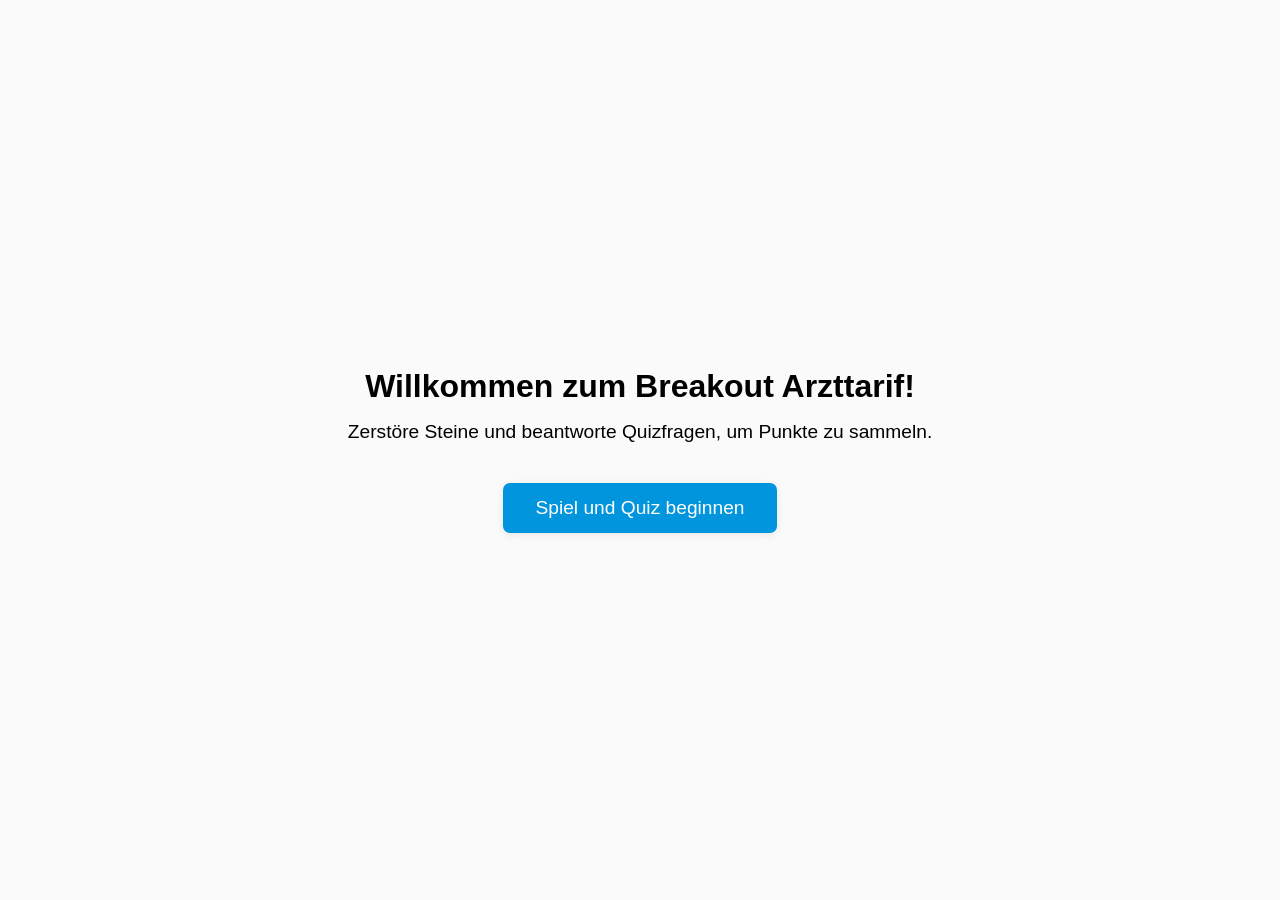
<file: index.html>
<!DOCTYPE html>
<html lang="en">
<head>
    <meta charset="UTF-8">
    <meta name="viewport" content="width=device-width, initial-scale=1.0">
    <title>Breakout Arzttarif</title>
    <link rel="stylesheet" href="style.css">
</head>
<body>
        <div id="startScreen" style="display: flex;">
                <div id="startScreenContent">
                        <div id="startScreenTextLine1" data-i18n="startTitle"></div>
                        <div id="startScreenTextLine2" data-i18n="startSubtitle"></div>
                        <button id="startButton" disabled data-i18n="startButton"></button>
                </div>
        </div>
    <div id="loadingScreen" style="position: fixed; top: 0; left: 0; width: 100%; height: 100%; background-color: rgba(200, 200, 200, 0.8); display: flex; justify-content: center; align-items: center; font-size: 24px; z-index: 1000;" data-i18n="loading"></div>
    <div id="gameContainer">
        <canvas id="gameCanvas" width="800" height="600"></canvas>
        <div id="scoreDisplay"></div>
    </div>

    <div id="quizPopup" style="display: none;">
        <div id="quizTitle"></div>
        <div id="quizQuestion"></div>
        <div id="quizAnswers">
            <!-- Answer buttons will be populated by JavaScript -->
        </div>
        <div id="quizFeedback"></div>
    </div>

    <div id="gameEndPopup" style="display: none;">
        <h2 id="gameEndTitle" data-i18n="gameEndTitle"></h2>
        <p id="gameEndScore" data-i18n="gameEndScore"></p>
        <p id="gameEndCorrect" data-i18n="gameEndCorrect"></p>
        <p id="gameEndIncorrect" data-i18n="gameEndIncorrect"></p>
        <button id="gameEndPlayAgainButton" data-i18n="gameEndReplay"></button>
    </div>

    <script src="questions.js"></script>
    <script src="game.js"></script>
    <!-- <script src="quiz.js" defer></script> -->
</body>
</html>
</file>
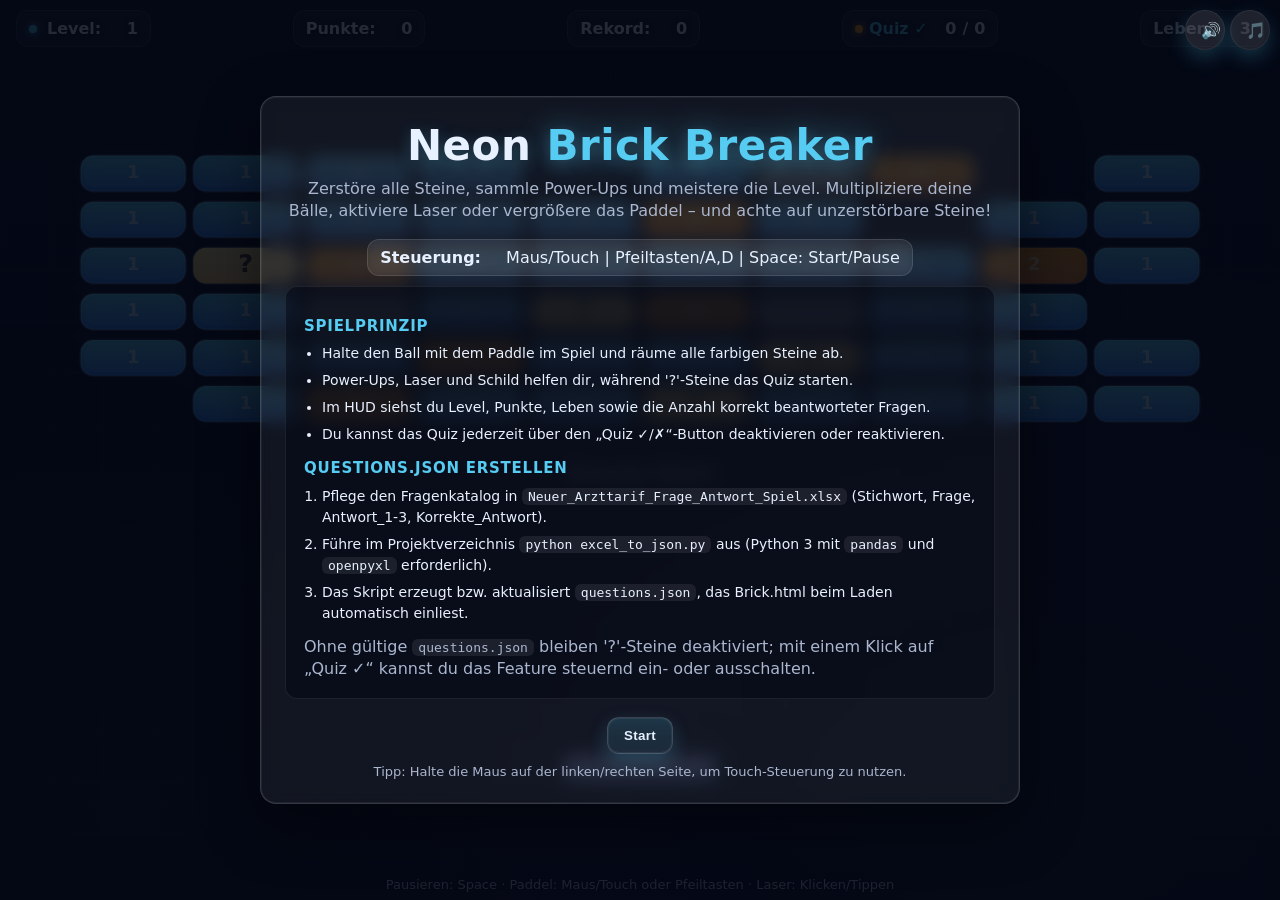
<file: Brick.html>
<!doctype html>
<html lang="de">
<head>
<meta charset="utf-8">
<title>Neon Brick Breaker – mit Sound</title>
<meta name="viewport" content="width=device-width,initial-scale=1,maximum-scale=1,user-scalable=no">
<style>
:root {
  --bg: #0b0f1a;
  --bg2: #0e1424;
  --fg: #e8f1ff;
  --muted: #aab7cf;
  --accent: #56ccf2;
  --accent2: #a66bff;
  --good: #2ecc71;
  --warn: #f39c12;
  --bad: #e74c3c;
}
* { box-sizing: border-box; }
html, body {
  height: 100%;
  margin: 0;
  background: radial-gradient(1200px 800px at 15% 10%, #0f1730, var(--bg));
  color: var(--fg);
  font-family: system-ui, -apple-system, "Segoe UI", Roboto, Ubuntu, Cantarell, "Noto Sans", Arial, "Apple Color Emoji", "Segoe UI Emoji";
  overflow: hidden;
}
#wrap {
  position: fixed;
  inset: 0;
  display: grid;
  place-items: center;
}
canvas {
  width: 100vw;
  height: 100vh;
  display: block;
  touch-action: none;
  background:
    radial-gradient(1200px 800px at 80% 90%, rgba(86,204,242,0.08), rgba(166,107,255,0.06) 40%, transparent 70%),
    radial-gradient(800px 600px at 10% 90%, rgba(86,204,242,0.06), transparent 60%),
    linear-gradient(180deg, var(--bg2), var(--bg));
  filter: drop-shadow(0 0 24px rgba(86,204,242,0.08));
}

/* ---------- UI (HUD) ---------- */
#ui {
  position: fixed;
  left: 0; right: 0; top: 0;
  display: flex;
  align-items: center;
  justify-content: space-between;
  gap: 12px;
  padding: 10px 16px;
  pointer-events: none;
  font-weight: 700;
  text-shadow: 0 2px 6px rgba(0,0,0,0.6);
  user-select: none;
}
.pill {
  pointer-events: auto;
  background: rgba(255,255,255,0.06);
  border: 1px solid rgba(255,255,255,0.12);
  padding: 8px 12px;
  border-radius: 12px;
  display: inline-flex;
  align-items: center;
  gap: 10px;
  backdrop-filter: blur(6px);
}
.pill .dot {
  width: 8px; height: 8px; border-radius: 50%;
  background: var(--accent);
  box-shadow: 0 0 8px var(--accent);
}
.pill-quiz {
  gap: 6px;
}
.pill-quiz strong {
  color: var(--accent);
}
.pill-quiz span {
  font-variant-numeric: tabular-nums;
}
.pill-quiz .dot {
  background: var(--warn);
  box-shadow: 0 0 8px var(--warn);
}
#quizStats {
  cursor: pointer;
  user-select: none;
  transition: border-color 0.15s ease, background 0.15s ease, color 0.15s ease;
}
#quizStats.disabled {
  opacity: 0.72;
  filter: grayscale(0.2);
}

/* ---------- Overlay / Menü ---------- */
#overlay {
  position: fixed; inset: 0;
  display: none;               /* wird per JS gezeigt/verborgen */
  place-items: center;
  background: linear-gradient(180deg, rgba(2,6,18,0.85), rgba(2,6,18,0.85));
  color: var(--fg);
  z-index: 5;
  padding: 24px;
}
#panel {
  width: min(760px, 92vw);
  border-radius: 16px;
  padding: 24px;
  background: rgba(255,255,255,0.06);
  border: 1px solid rgba(255,255,255,0.15);
  box-shadow: 0 20px 60px rgba(0,0,0,0.45), inset 0 0 0 1px rgba(255,255,255,0.06);
  backdrop-filter: blur(8px);
  text-align: center;
}
h1 {
  margin: 0 0 8px 0;
  font-size: clamp(24px, 4vw, 42px);
  letter-spacing: 0.5px;
  text-shadow: 0 4px 16px rgba(86,204,242,0.25);
}
h1 span {
  color: var(--accent);
  filter: drop-shadow(0 0 16px rgba(86,204,242,0.35));
}
p { color: var(--muted); margin: 4px 0 16px; line-height: 1.4; font-size: clamp(14px, 2.2vw, 16px); }
.row { display: flex; flex-wrap: wrap; justify-content: center; gap: 12px; }
button {
  pointer-events: auto;
  appearance: none;
  border: 1px solid rgba(255,255,255,0.15);
  color: var(--fg);
  background: linear-gradient(180deg, rgba(86,204,242,0.18), rgba(86,204,242,0.08));
  padding: 10px 16px;
  border-radius: 12px;
  font-weight: 700;
  letter-spacing: 0.3px;
  cursor: pointer;
  transition: transform 0.06s ease, filter 0.15s ease, background 0.2s ease;
  box-shadow: 0 8px 20px rgba(86,204,242,0.22), inset 0 0 0 1px rgba(255,255,255,0.06);
}
button:hover { transform: translateY(-1px); filter: brightness(1.05); }
button.secondary {
  background: linear-gradient(180deg, rgba(166,107,255,0.16), rgba(166,107,255,0.08));
  box-shadow: 0 8px 20px rgba(166,107,255,0.22), inset 0 0 0 1px rgba(255,255,255,0.06);
}
#hint { font-size: 13px; color: var(--muted); margin-top: 10px; }

/* ---------- Audio‑Controls ---------- */
#audioControls {
  position: fixed;
  top: 10px;
  right: 10px;
  z-index: 10;
  display: flex;
  gap: 5px;
}
#audioControls button {
  width: 40px; height: 40px;
  border-radius: 50%;
  background: rgba(255,255,255,0.1);
  border: none;
  color: white;
  font-size: 16px;
  cursor: pointer;
}
#audioControls button:hover { background: rgba(255,255,255,0.2); transform: scale(1.05); }

/* ---------- Footer‑Controls ---------- */
#controls {
  position: fixed; left: 0; right: 0; bottom: 8px;
  text-align: center; color: #c9d5ee; font-size: 13px;
  pointer-events: none; opacity: 0.9;
}

/* ---------- Quiz Overlay ---------- */
#resultStats {
  display: none;
  justify-content: center;
  width: 100%;
}
#resultStats .pill {
  min-width: 220px;
  justify-content: center;
}
#quizModal {
  position: fixed;
  inset: 0;
  display: none;
  place-items: center;
  padding: 24px;
  background: linear-gradient(180deg, rgba(2,6,18,0.85), rgba(2,6,18,0.92));
  z-index: 12;
}
#quizModal.visible {
  display: grid;
}
.quiz-card {
  width: min(720px, 92vw);
  background: rgba(4,10,26,0.95);
  border-radius: 18px;
  padding: 28px;
  border: 1px solid rgba(255,255,255,0.12);
  color: var(--fg);
  box-shadow: 0 30px 80px rgba(0,0,0,0.6), inset 0 0 0 1px rgba(255,255,255,0.05);
}
.quiz-eyebrow {
  text-transform: uppercase;
  letter-spacing: 0.3em;
  font-size: 12px;
  color: var(--muted);
  margin: 0 0 12px 0;
}
#quizTitleText {
  margin: 0 0 6px 0;
  font-size: clamp(22px, 4vw, 32px);
}
.quiz-question {
  margin: 0 0 20px 0;
  font-size: clamp(16px, 3vw, 18px);
  color: var(--fg);
}
#quizAnswers {
  display: flex;
  flex-direction: column;
  gap: 12px;
  margin-bottom: 18px;
}
.quiz-answer {
  appearance: none;
  border: 1px solid rgba(255,255,255,0.15);
  border-radius: 12px;
  background: rgba(255,255,255,0.05);
  padding: 12px 14px;
  color: var(--fg);
  text-align: left;
  font-size: 16px;
  cursor: pointer;
  transition: border-color 0.2s ease, background 0.2s ease, transform 0.1s ease;
}
.quiz-answer:hover,
.quiz-answer:focus-visible {
  border-color: var(--accent);
  background: rgba(86,204,242,0.12);
  transform: translateY(-1px);
  outline: none;
}
.quiz-answer.selected {
  border-color: var(--accent);
  box-shadow: 0 0 14px rgba(86,204,242,0.25);
}
.quiz-answer.correct {
  border-color: var(--good);
  background: rgba(46,204,113,0.15);
}
.quiz-answer.incorrect {
  border-color: var(--bad);
  background: rgba(231,76,60,0.12);
}
.quiz-answer[disabled] {
  cursor: default;
  opacity: 0.9;
}
.quiz-footer {
  display: flex;
  flex-wrap: wrap;
  align-items: center;
  justify-content: space-between;
  gap: 12px;
}
#quizFeedback {
  font-weight: 700;
  min-height: 20px;
}
#quizFeedback.correct { color: var(--good); }
#quizFeedback.incorrect { color: var(--bad); }
#quizContinue[disabled] {
  opacity: 0.6;
  cursor: not-allowed;
}
.info-card {
  text-align: left;
  background: rgba(2,6,18,0.5);
  border: 1px solid rgba(255,255,255,0.08);
  border-radius: 12px;
  padding: 18px;
  margin-bottom: 18px;
  font-size: 14px;
  line-height: 1.5;
}
.info-card h3 {
  margin: 10px 0 6px;
  font-size: 15px;
  letter-spacing: 0.05em;
  text-transform: uppercase;
  color: var(--accent);
}
.info-card ul,
.info-card ol {
  margin: 0 0 12px 18px;
  padding: 0;
}
.info-card li {
  margin-bottom: 6px;
}
.info-card code {
  font-size: 13px;
  background: rgba(255,255,255,0.08);
  padding: 1px 6px;
  border-radius: 6px;
}
</style>
</head>
<body>
<div id="wrap">
  <canvas id="game" aria-label="Neon Brick Breaker" role="img"></canvas>
</div>

<div id="ui">
  <div class="pill"><span class="dot"></span><strong data-i18n="hud.level"></strong>&nbsp;<span id="level">1</span></div>
  <div class="pill"><strong data-i18n="hud.score"></strong>&nbsp;<span id="score">0</span></div>
  <div class="pill"><strong data-i18n="hud.hiScore"></strong>&nbsp;<span id="hiscore">0</span></div>
  <div class="pill pill-quiz" id="quizStats" role="button" tabindex="0" aria-pressed="true">
    <span class="dot dot-quiz"></span><strong id="quizLabel">Quiz ✓</strong>&nbsp;<span id="quizCorrect">0</span>/<span id="quizTotal">0</span>
  </div>
  <div class="pill"><strong data-i18n="hud.lives"></strong>&nbsp;<span id="lives">3</span></div>
</div>

<!-- ---------- Audio Controls (rechts oben) ---------- -->
<div id="audioControls">
  <button id="muteBtn" title="">🔊</button>
  <button id="musicBtn" title="">🎵</button>
</div>

<div id="overlay">
  <div id="panel">
    <h1 id="overlayTitle"></h1>
    <p id="overlayDescription"></p>
    <div class="row" style="margin-bottom:10px">
      <div class="pill" id="overlayControls">
        <strong id="overlayControlsLabel"></strong>&nbsp;<span id="overlayControlsInfo"></span>
      </div>
    </div>
    <div class="info-card">
      <h3>Spielprinzip</h3>
      <ul>
        <li>Halte den Ball mit dem Paddle im Spiel und räume alle farbigen Steine ab.</li>
        <li>Power-Ups, Laser und Schild helfen dir, während '?'-Steine das Quiz starten.</li>
        <li>Im HUD siehst du Level, Punkte, Leben sowie die Anzahl korrekt beantworteter Fragen.</li>
        <li>Du kannst das Quiz jederzeit über den „Quiz ✓/✗“-Button deaktivieren oder reaktivieren.</li>
      </ul>
      <h3>questions.json erstellen</h3>
      <ol>
        <li>Pflege den Fragenkatalog in <code>Neuer_Arzttarif_Frage_Antwort_Spiel.xlsx</code> (Stichwort, Frage, Antwort_1‑3, Korrekte_Antwort).</li>
        <li>Führe im Projektverzeichnis <code>python excel_to_json.py</code> aus (Python 3 mit <code>pandas</code> und <code>openpyxl</code> erforderlich).</li>
        <li>Das Skript erzeugt bzw. aktualisiert <code>questions.json</code>, das Brick.html beim Laden automatisch einliest.</li>
      </ol>
      <p style="margin:0">Ohne gültige <code>questions.json</code> bleiben '?'-Steine deaktiviert; mit einem Klick auf „Quiz ✓“ kannst du das Feature steuernd ein- oder ausschalten.</p>
    </div>
    <div class="row" id="resultStats">
      <div class="pill pill-result">
        <strong>Quiz richtig</strong>&nbsp;<span id="resultCorrect">0</span>/<span id="resultTotal">0</span>
      </div>
    </div>
    <div class="row">
      <button id="startBtn" data-i18n="overlay.buttons.start"></button>
      <button id="resumeBtn" class="secondary" style="display:none" data-i18n="overlay.buttons.resume"></button>
      <button id="restartBtn" class="secondary" style="display:none" data-i18n="overlay.buttons.restart"></button>
    </div>
    <div id="hint"></div>
  </div>
</div>

<div id="controls"></div>

<div id="quizModal" role="dialog" aria-modal="true" aria-live="assertive">
  <div class="quiz-card">
    <p class="quiz-eyebrow">Quizfrage</p>
    <h2 id="quizTitleText">Quiz</h2>
    <p class="quiz-question" id="quizQuestionText"></p>
    <div id="quizAnswers"></div>
    <div class="quiz-footer">
      <div id="quizFeedback"></div>
      <button id="quizContinue" disabled>Weiter spielen</button>
    </div>
  </div>
</div>

<script src="questions.js"></script>
<script>
(() => {
  'use strict';

  const TEXT = {
    de: {
      pageTitle: 'Neon Brick Breaker – mit Sound',
      hud: { level: 'Level:', score: 'Punkte:', hiScore: 'Rekord:', lives: 'Leben:' },
      audio: { mute: 'Sound ein/ausschalten', music: 'Musik ein/ausschalten' },
      overlay: {
        titles: { menu: 'Neon <span>Brick Breaker</span>', paused: 'Spiel pausiert', gameover: 'Game Over' },
        description: 'Zerstöre alle Steine, sammle Power-Ups und meistere die Level. Multipliziere deine Bälle, aktiviere Laser oder vergrößere das Paddel – und achte auf unzerstörbare Steine!',
        controlsLabel: 'Steuerung:',
        controlsInfo: 'Maus/Touch | Pfeiltasten/A,D | Space: Start/Pause',
        buttons: { start: 'Start', resume: 'Fortsetzen', restart: 'Neustart' },
        hint: 'Tipp: Halte die Maus auf der linken/rechten Seite, um Touch-Steuerung zu nutzen.'
      },
      footer: 'Pausieren: Space · Paddel: Maus/Touch oder Pfeiltasten · Laser: Klicken/Tippen',
      gameHints: { paused: 'Pausiert', resume: 'Drücke Space zum Fortsetzen', start: 'Drücke Start' },
      messages: {
        expand: 'Paddel vergrößert!',
        shrink: 'Paddel verkleinert!',
        multi: 'Mehr Bälle!',
        life: '+1 Leben',
        laser: 'Laser aktiv!',
        slow: 'Langsamer!',
        sticky: 'Sticky aktiv',
        shield: 'Schild aktiv',
        lifeLost: 'Leben verloren',
        levelUp: 'Level {level}!'
      }
    },
    fr: {
      pageTitle: 'Neon Brick Breaker – avec son',
      hud: { level: 'Niveau :', score: 'Points :', hiScore: 'Record :', lives: 'Vies :' },
      audio: { mute: 'Activer/désactiver le son', music: 'Activer/désactiver la musique' },
      overlay: {
        titles: { menu: 'Neon <span>Brick Breaker</span>', paused: 'Jeu en pause', gameover: 'Fin de partie' },
        description: 'Détruis toutes les briques, ramasse des bonus et maîtrise les niveaux. Multiplie les balles, active les lasers ou agrandis la raquette – attention aux briques indestructibles !',
        controlsLabel: 'Commandes :',
        controlsInfo: 'Souris/Tactile | Flèches/A,D | Espace : démarrer/pause',
        buttons: { start: 'Démarrer', resume: 'Reprendre', restart: 'Recommencer' },
        hint: 'Astuce : maintiens la souris à gauche/droite pour utiliser le contrôle tactile.'
      },
      footer: 'Pause : Espace · Raquette : Souris/Tactile ou Flèches · Laser : Cliquer/Toucher',
      gameHints: { paused: 'En pause', resume: 'Appuie sur Espace pour continuer', start: 'Appuie sur Démarrer' },
      messages: {
        expand: 'Raquette agrandie !',
        shrink: 'Raquette réduite !',
        multi: 'Plus de balles !',
        life: '+1 vie',
        laser: 'Laser activé !',
        slow: 'Plus lent !',
        sticky: 'Balle collante activée',
        shield: 'Bouclier activé',
        lifeLost: 'Vie perdue',
        levelUp: 'Niveau {level} !'
      }
    },
    it: {
      pageTitle: 'Neon Brick Breaker – con audio',
      hud: { level: 'Livello:', score: 'Punti:', hiScore: 'Record:', lives: 'Vite:' },
      audio: { mute: 'Attiva/Disattiva audio', music: 'Attiva/Disattiva musica' },
      overlay: {
        titles: { menu: 'Neon <span>Brick Breaker</span>', paused: 'Gioco in pausa', gameover: 'Partita finita' },
        description: 'Distruggi tutti i mattoni, raccogli i power-up e supera i livelli. Moltiplica le palline, attiva i laser o allarga la racchetta – attenzione ai mattoni indistruttibili!',
        controlsLabel: 'Comandi:',
        controlsInfo: 'Mouse/Touch | Frecce/A,D | Spazio: Start/Pausa',
        buttons: { start: 'Avvia', resume: 'Riprendi', restart: 'Ricomincia' },
        hint: 'Suggerimento: tieni il mouse a sinistra/destra per usare il controllo touch.'
      },
      footer: 'Pausa: Spazio · Racchetta: Mouse/Touch o Frecce · Laser: Clic/Tap',
      gameHints: { paused: 'In pausa', resume: 'Premi Spazio per continuare', start: 'Premi Avvia' },
      messages: {
        expand: 'Racchetta ingrandita!',
        shrink: 'Racchetta rimpicciolita!',
        multi: 'Più palline!',
        life: '+1 vita',
        laser: 'Laser attivo!',
        slow: 'Più lento!',
        sticky: 'Modalità appiccicosa attiva',
        shield: 'Scudo attivo',
        lifeLost: 'Vita persa',
        levelUp: 'Livello {level}!'
      }
    }
  };
  let currentLang = 'de';
  let locale = TEXT[currentLang];

  function formatString(str, params = {}) {
    if (!str) return '';
    return str.replace(/\{(\w+)\}/g, (_, key) => (key in params ? params[key] : `{${key}}`));
  }

  /* ---------- DOM Elemente ---------- */
  const canvas = document.getElementById('game');
  const ctx = canvas.getContext('2d', { alpha: true, desynchronized: true });
  const overlay = document.getElementById('overlay');
  const overlayTitle = document.getElementById('overlayTitle');
  const overlayDescription = document.getElementById('overlayDescription');
  const overlayControlsLabel = document.getElementById('overlayControlsLabel');
  const overlayControlsInfo = document.getElementById('overlayControlsInfo');
  const startBtn = document.getElementById('startBtn');
  const resumeBtn = document.getElementById('resumeBtn');
  const restartBtn = document.getElementById('restartBtn');
  const elLevel = document.getElementById('level');
  const elScore = document.getElementById('score');
  const elHi = document.getElementById('hiscore');
  const elLives = document.getElementById('lives');
  const muteBtn = document.getElementById('muteBtn');
  const musicBtn = document.getElementById('musicBtn');
  const hudLabelLevel = document.querySelector('[data-i18n="hud.level"]');
  const hudLabelScore = document.querySelector('[data-i18n="hud.score"]');
  const hudLabelHi = document.querySelector('[data-i18n="hud.hiScore"]');
  const hudLabelLives = document.querySelector('[data-i18n="hud.lives"]');
  const hintEl = document.getElementById('hint');
  const controlsBar = document.getElementById('controls');
  const quizStatsEl = document.getElementById('quizStats');
  const quizLabelEl = document.getElementById('quizLabel');
  const quizCorrectEl = document.getElementById('quizCorrect');
  const quizTotalEl = document.getElementById('quizTotal');
  const resultRow = document.getElementById('resultStats');
  const resultCorrectEl = document.getElementById('resultCorrect');
  const resultTotalEl = document.getElementById('resultTotal');
  const quizModal = document.getElementById('quizModal');
  const quizTitleText = document.getElementById('quizTitleText');
  const quizQuestionText = document.getElementById('quizQuestionText');
  const quizAnswersEl = document.getElementById('quizAnswers');
  const quizFeedbackEl = document.getElementById('quizFeedback');
  const quizContinueBtn = document.getElementById('quizContinue');

  /* ---------- Logische Weltgröße (fixed) ---------- */
  const WORLD = { w: 1000, h: 600 };
  let view = { scale: 1, ox: 0, oy: 0, dpr: Math.min(2, window.devicePixelRatio || 1) };

  /* ---------- Game State ---------- */
  const STATE = { MENU: 'menu', PLAYING: 'playing', QUIZ: 'quiz', PAUSED: 'paused', GAMEOVER: 'gameover' };
  let game = {
    state: STATE.MENU,
    level: 1,
    score: 0,
    hiScore: Number(localStorage.getItem('neonBreakerHiScore') || 0),
    lives: 3,
    bricks: [],
    powerUps: [],
    balls: [],
    particles: [],
    lasers: [],
    messages: [],
    time: 0,
    shield: { until: 0, hits: 0 }
  };
  const questionBank = Array.isArray(window.questionsData) ? window.questionsData.filter(q => q && q.answers && q.answers.length) : [];
  let quizEnabled = questionBank.length > 0;
  const quizState = {
    queue: [],
    active: false,
    current: null,
    selected: 0,
    answered: false,
    total: 0,
    correct: 0
  };

  /* ---------- Paddle ---------- */
  const paddle = {
    x: 0, y: 0, w: 120, h: 16,
    baseW: 120,
    speed: 700,
    enlargeUntil: 0,
    shrinkUntil: 0,
    laserUntil: 0,
    stickyUntil: 0,
    moveDir: 0,
    targetX: null
  };

  /* ---------- Ball Konstanten ---------- */
  const BALL = {
    radius: 8,
    speed: 360,
    speedMax: 820,
    speedGainOnHit: 1.015,
    maxBounceAngle: 1.2
  };

  /* ---------- Power‑Up Definitionen ---------- */
  const POWERUPS = [
    { id: 'EXPAND', color: '#2ecc71', chance: 0.16, label: 'EXP' },
    { id: 'SHRINK', color: '#f39c12', chance: 0.14, label: 'SHR' },
    { id: 'MULTI',  color: '#9b59b6', chance: 0.12, label: 'x3' },
    { id: 'LIFE',   color: '#3498db', chance: 0.09, label: '+1' },
    { id: 'LASER',  color: '#e74c3c', chance: 0.10, label: 'LAS' },
    { id: 'SLOW',   color: '#1abc9c', chance: 0.14, label: 'SLOW' },
    { id: 'STICKY', color: '#e67e22', chance: 0.10, label: 'STK' },
    { id: 'SHIELD', color: '#95a5a6', chance: 0.08, label: 'SHD' }
  ];

  const SHIELD = { height: 12, duration: 12, hits: 2 };

  /* ---------- Input ---------- */
  const keys = new Set();
  const input = {
    pointerActive: false,
    pointerX: 0,
    pointerSide: null,
    clickLaserCooldown: 0
  };

  function applyLocalization() {
    locale = TEXT[currentLang];
    document.documentElement.lang = currentLang;
    document.title = locale.pageTitle;
    if (hudLabelLevel) hudLabelLevel.textContent = locale.hud.level;
    if (hudLabelScore) hudLabelScore.textContent = locale.hud.score;
    if (hudLabelHi) hudLabelHi.textContent = locale.hud.hiScore;
    if (hudLabelLives) hudLabelLives.textContent = locale.hud.lives;
    if (overlayDescription) overlayDescription.textContent = locale.overlay.description;
    if (overlayControlsLabel) overlayControlsLabel.textContent = locale.overlay.controlsLabel;
    if (overlayControlsInfo) overlayControlsInfo.textContent = locale.overlay.controlsInfo;
    if (startBtn) startBtn.textContent = locale.overlay.buttons.start;
    if (resumeBtn) resumeBtn.textContent = locale.overlay.buttons.resume;
    if (restartBtn) restartBtn.textContent = locale.overlay.buttons.restart;
    if (hintEl) hintEl.textContent = locale.overlay.hint;
    if (controlsBar) controlsBar.textContent = locale.footer;
    if (muteBtn) muteBtn.title = locale.audio.mute;
    if (musicBtn) musicBtn.title = locale.audio.music;
    const mode = overlay.dataset.mode || 'menu';
    if (overlayTitle) overlayTitle.innerHTML = locale.overlay.titles[mode] || locale.overlay.titles.menu;
  }

  function setLanguage(lang) {
    if (!TEXT[lang]) return;
    currentLang = lang;
    applyLocalization();
  }

  /* ---------- Hilfsfunktionen ---------- */
  const clamp = (v, a, b) => Math.max(a, Math.min(b, v));
  const lerp = (a, b, t) => a + (b - a) * t;
  const rand = (a, b) => a + Math.random() * (b - a);
  const choice = arr => arr[(Math.random() * arr.length) | 0];
  function normalize(vx, vy) { const m = Math.hypot(vx, vy) || 1; return [vx / m, vy / m]; }
  function reflect(vx, vy, nx, ny) { const dot = vx * nx + vy * ny; return [vx - 2 * dot * nx, vy - 2 * dot * ny]; }
  function lighten(hex, amt) {
    const c = parseInt(hex.slice(1), 16);
    let r = (c >> 16) & 255, g = (c >> 8) & 255, b = c & 255;
    r = clamp(Math.round(r + 255*amt), 0, 255);
    g = clamp(Math.round(g + 255*amt), 0, 255);
    b = clamp(Math.round(b + 255*amt), 0, 255);
    return '#' + ((1<<24) + (r<<16) + (g<<8) + b).toString(16).slice(1);
  }
  function shuffle(arr) {
    for (let i = arr.length - 1; i > 0; i--) {
      const j = (Math.random() * (i + 1)) | 0;
      [arr[i], arr[j]] = [arr[j], arr[i]];
    }
    return arr;
  }

  /* ---------- Quiz ---------- */
  function setQuizEnabled(enabled, { silent = false } = {}) {
    if (enabled && !questionBank.length) {
      if (!silent) addMessage('Keine Fragen geladen.', '#e74c3c');
      enabled = false;
    }
    const previousState = quizEnabled;
    quizEnabled = Boolean(enabled);
    if (!quizEnabled && quizState.active) exitQuizModal({ resume: true });
    if (!quizEnabled) {
      quizState.queue = [];
    } else if (!previousState && quizEnabled) {
      resetQuizState();
    } else if (quizState.queue.length === 0) {
      quizState.queue = questionBank.map((_, idx) => idx);
      shuffle(quizState.queue);
    }
    if (quizStatsEl) {
      quizStatsEl.classList.toggle('disabled', !quizEnabled);
      quizStatsEl.setAttribute('aria-pressed', quizEnabled ? 'true' : 'false');
      quizStatsEl.title = quizEnabled ? 'Quiz aktiviert – klicken zum Deaktivieren' : 'Quiz deaktiviert – klicken zum Aktivieren';
    }
    if (quizLabelEl) {
      quizLabelEl.textContent = quizEnabled ? 'Quiz ✓' : 'Quiz ✗';
    }
    updateQuizHUD();
    updateResultStats();
  }

  function toggleQuizEnabled() {
    setQuizEnabled(!quizEnabled);
  }

  function resetQuizState() {
    quizState.queue = quizEnabled ? questionBank.map((_, idx) => idx) : [];
    if (quizEnabled) shuffle(quizState.queue);
    quizState.active = false;
    quizState.current = null;
    quizState.selected = 0;
    quizState.answered = false;
    quizState.total = 0;
    quizState.correct = 0;
    updateQuizHUD();
    updateResultStats();
    exitQuizModal({ resume: false });
  }

  function updateQuizHUD() {
    const correctValue = quizEnabled ? quizState.correct : '–';
    const totalValue = quizEnabled ? quizState.total : '–';
    if (quizCorrectEl) quizCorrectEl.textContent = correctValue;
    if (quizTotalEl) quizTotalEl.textContent = totalValue;
  }

  function updateResultStats() {
    const correctValue = quizEnabled ? quizState.correct : '–';
    const totalValue = quizEnabled ? quizState.total : '–';
    if (resultCorrectEl) resultCorrectEl.textContent = correctValue;
    if (resultTotalEl) resultTotalEl.textContent = totalValue;
  }

  function drawNextQuizQuestion() {
    if (!questionBank.length || !quizEnabled) return null;
    if (quizState.queue.length === 0) {
      quizState.queue = questionBank.map((_, idx) => idx);
      shuffle(quizState.queue);
    }
    while (quizState.queue.length) {
      const idx = quizState.queue.pop();
      const data = questionBank[idx];
      if (data) return { ...data, index: idx };
    }
    return null;
  }

  function triggerQuizQuestion() {
    if (!questionBank.length || quizState.active || !quizEnabled) return;
    const question = drawNextQuizQuestion();
    if (!question) return;
    quizState.current = question;
    quizState.active = true;
    quizState.selected = 0;
    quizState.answered = false;
    renderQuizQuestion(question);
    game.state = STATE.QUIZ;
  }

  function renderQuizQuestion(question) {
    if (!quizModal) return;
    quizModal.classList.add('visible');
    if (quizTitleText) quizTitleText.textContent = question.title || 'Quizfrage';
    if (quizQuestionText) quizQuestionText.textContent = question.question || '';
    if (quizAnswersEl) {
      quizAnswersEl.innerHTML = '';
      (question.answers || []).forEach((answer, idx) => {
        const btn = document.createElement('button');
        btn.type = 'button';
        btn.className = 'quiz-answer';
        btn.textContent = answer;
        btn.dataset.index = String(idx);
        btn.addEventListener('click', () => submitQuizAnswer(idx));
        btn.addEventListener('mouseover', () => {
          if (!quizState.answered) setQuizSelection(idx, { focus: false });
        });
        quizAnswersEl.appendChild(btn);
      });
    }
    if (quizFeedbackEl) {
      quizFeedbackEl.textContent = '';
      quizFeedbackEl.className = '';
    }
    if (quizContinueBtn) quizContinueBtn.disabled = true;
    setQuizSelection(0);
  }

  function getQuizButtons() {
    return quizAnswersEl ? Array.from(quizAnswersEl.querySelectorAll('.quiz-answer')) : [];
  }

  function setQuizSelection(index, { focus = true } = {}) {
    const buttons = getQuizButtons();
    if (!buttons.length) return;
    const max = buttons.length;
    const normalized = ((index % max) + max) % max;
    quizState.selected = normalized;
    if (!quizState.answered) {
      buttons.forEach((btn, idx) => btn.classList.toggle('selected', idx === normalized));
    } else {
      buttons.forEach((btn) => btn.classList.remove('selected'));
    }
    if (focus && buttons[normalized]) buttons[normalized].focus();
  }

  function submitQuizAnswer(index) {
    if (!quizState.active || quizState.answered) return;
    const question = quizState.current;
    if (!question) return;
    const buttons = getQuizButtons();
    let correctIndex = Number(
      question.correct_answer_index ?? question.correctIndex ?? question.correct_answer ?? 0
    );
    if (!Number.isFinite(correctIndex)) correctIndex = 0;
    quizState.total += 1;
    const isCorrect = index === correctIndex;
    if (isCorrect) quizState.correct += 1;
    buttons.forEach((btn, idx) => {
      btn.disabled = true;
      btn.classList.remove('selected');
      if (idx === correctIndex) btn.classList.add('correct');
      else if (idx === index) btn.classList.add('incorrect');
    });
    quizState.answered = true;
    updateQuizHUD();
    updateResultStats();
    if (quizFeedbackEl) {
      quizFeedbackEl.textContent = isCorrect ? 'Richtig beantwortet!' : 'Leider falsch.';
      quizFeedbackEl.className = isCorrect ? 'correct' : 'incorrect';
    }
    if (quizContinueBtn) {
      quizContinueBtn.disabled = false;
      quizContinueBtn.focus();
    }
  }

  function exitQuizModal({ resume = true } = {}) {
    if (quizModal) quizModal.classList.remove('visible');
    quizState.active = false;
    quizState.current = null;
    quizState.selected = 0;
    quizState.answered = false;
    if (quizAnswersEl) quizAnswersEl.innerHTML = '';
    if (quizFeedbackEl) {
      quizFeedbackEl.textContent = '';
      quizFeedbackEl.className = '';
    }
    if (resume && game.state !== STATE.GAMEOVER) {
      game.state = STATE.PLAYING;
    }
  }

  function handleQuizKey(e) {
    if (!quizState.active) return false;
    if (e.code === 'ArrowDown') {
      setQuizSelection(quizState.selected + 1);
      return true;
    }
    if (e.code === 'ArrowUp') {
      setQuizSelection(quizState.selected - 1);
      return true;
    }
    if (e.code === 'Enter' || e.code === 'Space') {
      if (!quizState.answered) submitQuizAnswer(quizState.selected);
      else exitQuizModal();
      return true;
    }
    return false;
  }
  if (quizContinueBtn) {
    quizContinueBtn.addEventListener('click', () => {
      if (!quizState.active || !quizState.answered) return;
      exitQuizModal();
    });
  }
  if (quizStatsEl) {
    const toggleHandler = () => toggleQuizEnabled();
    quizStatsEl.addEventListener('click', (e) => {
      e.preventDefault();
      e.stopPropagation();
      toggleHandler();
    });
    quizStatsEl.addEventListener('keydown', (e) => {
      if (e.code === 'Enter' || e.code === 'Space') {
        e.preventDefault();
        e.stopPropagation();
        toggleHandler();
      }
    });
  }

  /* ---------- Resize / Viewport ---------- */
  function resizeCanvas() {
    const dpr = Math.min(2, window.devicePixelRatio || 1);
    view.dpr = dpr;
    const cssW = window.innerWidth;
    const cssH = window.innerHeight;
    canvas.style.width = cssW + 'px';
    canvas.style.height = cssH + 'px';
    canvas.width = Math.floor(cssW * dpr);
    canvas.height = Math.floor(cssH * dpr);
    const sx = canvas.width / WORLD.w;
    const sy = canvas.height / WORLD.h;
    view.scale = Math.min(sx, sy);
    view.ox = (canvas.width - WORLD.w * view.scale) * 0.5;
    view.oy = (canvas.height - WORLD.h * view.scale) * 0.5;
  }
  function toWorldX(clientX) {
    const r = canvas.getBoundingClientRect();
    const xCss = clientX - r.left;
    return (xCss * view.dpr - view.ox) / view.scale;
  }
  function toWorldY(clientY) {
    const r = canvas.getBoundingClientRect();
    const yCss = clientY - r.top;
    return (yCss * view.dpr - view.oy) / view.scale;
  }
  function setWorldTransform() { ctx.setTransform(view.scale, 0, 0, view.scale, view.ox, view.oy); }

  /* ---------- Klassen ---------- */
  class Ball {
    constructor(x, y, angleRad, speed = BALL.speed) {
      this.x = x; this.y = y; this.r = BALL.radius;
      this.vx = Math.cos(angleRad) * speed;
      this.vy = Math.sin(angleRad) * speed;
      this.speed = speed;
      this.prevX = x; this.prevY = y;
      this.color = '#9ed6ff';
      this.glow = 'rgba(86,204,242,0.6)';
      this.dead = false;
      this.isStuck = false;
      this.stickOffset = 0;
      this.freezeTimer = 0;
    }
    setSpeedKeepDir() {
      const [nx, ny] = normalize(this.vx, this.vy);
      this.vx = nx * this.speed; this.vy = ny * this.speed;
    }
    update(dt) {
      this.prevX = this.x; this.prevY = this.y;
      this.x += this.vx * dt;
      this.y += this.vy * dt;
      // Wandkollisionen
      if (this.x - this.r < 0) { this.x = this.r; this.vx = Math.abs(this.vx); }
      else if (this.x + this.r > WORLD.w) { this.x = WORLD.w - this.r; this.vx = -Math.abs(this.vx); }
      if (this.y - this.r < 0) { this.y = this.r; this.vy = Math.abs(this.vy); }
    }
    draw(ctx) {
      const grd = ctx.createRadialGradient(this.x - this.r*0.3, this.y - this.r*0.3, 1, this.x, this.y, this.r);
      grd.addColorStop(0, '#dff2ff');
      grd.addColorStop(1, this.color);
      ctx.save();
      ctx.shadowColor = this.glow;
      ctx.shadowBlur = 18;
      ctx.fillStyle = grd;
      ctx.beginPath();
      ctx.arc(this.x, this.y, this.r, 0, Math.PI*2);
      ctx.fill();
      ctx.restore();
    }
  }

  class Brick {
    constructor(x, y, w, h, hp = 1, type = 'normal') {
      this.x = x; this.y = y; this.w = w; this.h = h;
      this.hp = hp; this.type = type;
      this.lastY = y;
      this.vy = 0;
      this.dead = false;
      this.scoreValue = 50 * hp + (type === 'tough' ? 40 : 0) + (type === 'quiz' ? 60 : 0);
    }
    update(dt) {
      if (this.type === 'moving') {
        this.lastY = this.y;
        this.y += this.vy * dt;
        if (this.y < 40) { this.y = 40; this.vy = Math.abs(this.vy); }
        if (this.y + this.h > WORLD.h - 220) { this.y = WORLD.h - 220 - this.h; this.vy = -Math.abs(this.vy); }
      }
    }
    draw(ctx) {
      if (this.dead) return;
      const colors = this.type === 'unbreakable'
        ? ['#6c7a89','#95a5a6']
        : this.type === 'tough'
          ? ['#f39c12','#e67e22']
          : this.type === 'quiz'
            ? ['#f8e287','#f5c96b']
            : ['#56ccf2','#2f80ed'];
      const [c1, c2] = colors;
      const r = 10;
      ctx.save();
      const grd = ctx.createLinearGradient(this.x, this.y, this.x, this.y + this.h);
      grd.addColorStop(0, c1);
      grd.addColorStop(1, c2);
      ctx.fillStyle = grd;
      ctx.strokeStyle = 'rgba(255,255,255,0.15)';
      ctx.lineWidth = 2;
      roundRect(ctx, this.x, this.y, this.w, this.h, r, true, true);
      ctx.shadowColor = c1;
      ctx.shadowBlur = 16;
      ctx.fillStyle = 'rgba(255,255,255,0.06)';
      roundRect(ctx, this.x+3, this.y+3, this.w-6, this.h-6, r-2, true, false);
      ctx.restore();
      if (this.type === 'quiz') {
        ctx.save();
        ctx.fillStyle = 'rgba(20,20,20,0.75)';
        ctx.font = 'bold 20px system-ui';
        ctx.textAlign = 'center';
        ctx.textBaseline = 'middle';
        ctx.fillText('?', this.x + this.w/2, this.y + this.h/2);
        ctx.restore();
      } else if (this.type !== 'unbreakable') {
        ctx.save();
        ctx.fillStyle = 'rgba(255,255,255,0.6)';
        ctx.font = 'bold 14px system-ui';
        ctx.textAlign = 'center';
        ctx.textBaseline = 'middle';
        ctx.fillText(this.hp, this.x + this.w/2, this.y + this.h/2);
        ctx.restore();
      }
    }
  }

  class PowerUp {
    constructor(x, y, def) {
      this.x = x; this.y = y;
      this.w = 30; this.h = 14;
      this.def = def;
      this.vy = 120;
      this.dead = false;
    }
    update(dt) {
      this.y += this.vy * dt;
      if (this.y > WORLD.h + 40) this.dead = true;
    }
    draw(ctx) {
      const r = 8;
      ctx.save();
      ctx.shadowColor = this.def.color;
      ctx.shadowBlur = 18;
      const g = ctx.createLinearGradient(this.x, this.y, this.x, this.y + this.h);
      g.addColorStop(0, lighten(this.def.color, 0.2));
      g.addColorStop(1, this.def.color);
      ctx.fillStyle = g;
      roundRect(ctx, this.x - this.w/2, this.y - this.h/2, this.w, this.h, r, true, false);
      ctx.fillStyle = 'rgba(0,0,0,0.25)';
      ctx.font = 'bold 12px system-ui';
      ctx.textAlign = 'center';
      ctx.textBaseline = 'middle';
      ctx.fillText(this.def.label, this.x, this.y+1);
      ctx.restore();
    }
  }

  class Particle {
    constructor(x, y, color) {
      this.x = x; this.y = y;
      const a = rand(0, Math.PI*2);
      const s = rand(50, 220);
      this.vx = Math.cos(a) * s;
      this.vy = Math.sin(a) * s;
      this.life = rand(0.5, 1.0);
      this.color = color || '#9ed6ff';
      this.size = rand(1.5, 3.5);
    }
    update(dt) {
      this.life -= dt;
      this.x += this.vx * dt;
      this.y += this.vy * dt;
      this.vx *= (1 - 1.5*dt);
      this.vy *= (1 - 1.5*dt);
    }
    draw(ctx) {
      if (this.life <= 0) return;
      ctx.save();
      ctx.globalAlpha = Math.max(0, Math.min(1, this.life));
      ctx.fillStyle = this.color;
      ctx.beginPath();
      ctx.arc(this.x, this.y, this.size, 0, Math.PI*2);
      ctx.fill();
      ctx.restore();
    }
  }

  function roundRect(ctx, x, y, w, h, r, fill, stroke) {
    if (w < 2*r) r = w/2;
    if (h < 2*r) r = h/2;
    ctx.beginPath();
    ctx.moveTo(x+r, y);
    ctx.arcTo(x+w, y, x+w, y+h, r);
    ctx.arcTo(x+w, y+h, x, y+h, r);
    ctx.arcTo(x, y+h, x, y, r);
    ctx.arcTo(x, y, x+w, y, r);
    if (fill) ctx.fill();
    if (stroke) ctx.stroke();
  }

  function stickBallToPaddle(ball, pad) {
    ball.isStuck = true;
    ball.stickOffset = clamp(ball.x - pad.x, ball.r, pad.w - ball.r);
    ball.vx = 0;
    ball.vy = 0;
    ball.speed = BALL.speed;
    ball.prevX = ball.x;
    ball.prevY = ball.y;
    ball.y = pad.y - ball.r - 0.5;
    ball.freezeTimer = 0;
  }

  function releaseStuckBalls() {
    let released = false;
    for (const b of game.balls) {
      if (!b.isStuck) continue;
      b.isStuck = false;
      b.x = clamp(paddle.x + b.stickOffset, b.r, WORLD.w - b.r);
      b.y = paddle.y - b.r - 0.5;
      const pCenter = paddle.x + paddle.w / 2;
      const t = clamp((b.x - pCenter) / (paddle.w / 2), -1, 1);
      const ang = -Math.PI / 2 + t * BALL.maxBounceAngle;
      b.speed = BALL.speed;
      b.vx = Math.cos(ang) * b.speed;
      b.vy = Math.sin(ang) * b.speed;
      b.prevX = b.x;
      b.prevY = b.y;
      b.freezeTimer = 0;
      released = true;
    }
    if (released) soundManager.playBallBounce();
    return released;
  }

  function hasStuckBalls() {
    return game.balls.some(b => b.isStuck);
  }

  function unfreezeBall(ball) {
    const baseSpeed = Math.max(ball.speed, BALL.speed);
    const horizontalDir = ball.prevX < ball.x ? 1 : ball.prevX > ball.x ? -1 : (Math.random() < 0.5 ? -1 : 1);
    const angle = -Math.PI / 2 + horizontalDir * 0.28;
    ball.speed = baseSpeed;
    ball.vx = Math.cos(angle) * baseSpeed;
    ball.vy = Math.sin(angle) * baseSpeed;
    ball.prevX = ball.x;
    ball.prevY = ball.y;
    ball.freezeTimer = 0;
  }

  function handleShieldBounce(ball) {
    if (game.shield.hits <= 0 || game.shield.until <= game.time) return;
    if (ball.vy >= 0) {
      const shieldY = WORLD.h - SHIELD.height;
      if (ball.y + ball.r >= shieldY) {
        ball.y = shieldY - ball.r - 0.5;
        ball.vy = -Math.abs(ball.vy || BALL.speed);
        ball.speed = Math.min(Math.max(ball.speed, BALL.speed), BALL.speedMax);
        ball.setSpeedKeepDir();
        spawnParticles(ball.x, shieldY, 10, '#bdc3c7');
        soundManager.playBallBounce(); // <‑ Klang
        game.shield.hits -= 1;
        if (game.shield.hits <= 0) {
          game.shield.until = 0;
        }
      }
    }
  }

  /* ---------- Kollisions‑Hilfsfunktionen ---------- */
  function collideBallWithRect(ball, rect) {
    const nearestX = clamp(ball.x, rect.x, rect.x + rect.w);
    const nearestY = clamp(ball.y, rect.y, rect.y + rect.h);
    let dx = ball.x - nearestX;
    let dy = ball.y - nearestY;
    const dist2 = dx*dx + dy*dy;
    const r = ball.r;
    if (dist2 <= r*r) {
      let nx = dx, ny = dy;
      let dist = Math.sqrt(dist2);
      if (dist === 0) {
        const l = Math.abs(ball.x - rect.x);
        const rgt = Math.abs(rect.x + rect.w - ball.x);
        const t = Math.abs(ball.y - rect.y);
        const btm = Math.abs(rect.y + rect.h - ball.y);
        const m = Math.min(l, rgt, t, btm);
        if (m === l) { nx = -1; ny = 0; }
        else if (m === rgt) { nx = 1; ny = 0; }
        else if (m === t) { nx = 0; ny = -1; }
        else { nx = 0; ny = 1; }
        dist = 1;
      } else {
        nx /= dist; ny /= dist;
      }
      const overlap = r - dist;
      ball.x += nx * (overlap + 0.5);
      ball.y += ny * (overlap + 0.5);
      const [rvx, rvy] = reflect(ball.vx, ball.vy, nx, ny);
      ball.vx = rvx; ball.vy = rvy;
      return { hit: true, normal: [nx, ny], nearest: [nearestX, nearestY] };
    }
    return { hit: false };
  }

  function collideBallWithPaddle(ball, pad) {
    const rect = { x: pad.x, y: pad.y, w: pad.w, h: pad.h };
    const info = collideBallWithRect(ball, rect);
    if (!info.hit) return false;
    if (pad.stickyUntil > game.time) {
      stickBallToPaddle(ball, pad);
      soundManager.playBallBounce(); // <‑ Klang
      return true;
    }
    // Bounce‑Winkel
    const pCenter = pad.x + pad.w/2;
    let t = (ball.x - pCenter) / (pad.w/2);
    t = clamp(t, -1, 1);
    const maxA = BALL.maxBounceAngle;
    const ang = -Math.PI/2 + t * maxA;
    const speed = Math.min(ball.speed, BALL.speedMax);
    ball.vx = Math.cos(ang) * speed;
    ball.vy = Math.sin(ang) * speed;
    ball.y = pad.y - ball.r - 0.5;
    ball.speed = Math.min(ball.speed * BALL.speedGainOnHit, BALL.speedMax);
    soundManager.playBallBounce(); // <‑ Klang
    return true;
  }

  function circleIntersectsRect(cx, cy, r, rect) {
    const nx = clamp(cx, rect.x, rect.x + rect.w);
    const ny = clamp(cy, rect.y, rect.y + rect.h);
    const dx = cx - nx, dy = cy - ny;
    return dx*dx + dy*dy <= r*r;
  }

  /* ---------- Game‑Funktionen ---------- */
  function resetGame() {
    game.state = STATE.MENU;
    game.level = 1;
    game.score = 0;
    game.lives = 3;
    game.bricks = [];
    game.powerUps = [];
    game.balls = [];
    game.particles = [];
    game.lasers = [];
    game.messages = [];
    paddle.w = paddle.baseW;
    paddle.enlargeUntil = 0;
    paddle.shrinkUntil = 0;
    paddle.laserUntil = 0;
    paddle.stickyUntil = 0;
    paddle.x = (WORLD.w - paddle.w) / 2;
    paddle.y = WORLD.h - 60;
    game.shield.until = 0;
    game.shield.hits = 0;
    resetQuizState();
    updateHUD();
    buildLevel(game.level);
    showOverlay('menu');
  }

  function updateHUD() {
    elLevel.textContent = game.level;
    elScore.textContent = game.score;
    elHi.textContent = game.hiScore;
    elLives.textContent = game.lives;
    updateQuizHUD();
  }

  function showOverlay(mode) {
    const cfg = {
      menu:   { start: true,  resume: false, restart: false, titleKey: 'menu' },
      paused: { start: false, resume: true,  restart: true,  titleKey: 'paused' },
      gameover:{ start: false, resume: false, restart: true,  titleKey: 'gameover' }
    }[mode] || { start: false, resume: false, restart: false, titleKey: 'menu' };
    overlay.dataset.mode = mode;
    overlayTitle.innerHTML = locale.overlay.titles[cfg.titleKey] || locale.overlay.titles.menu;
    startBtn.style.display = cfg.start ? '' : 'none';
    resumeBtn.style.display = cfg.resume ? '' : 'none';
    restartBtn.style.display = cfg.restart ? '' : 'none';
    overlay.style.display = 'grid';
    if (resultRow) resultRow.style.display = cfg.titleKey === 'gameover' ? 'flex' : 'none';
    if (cfg.titleKey === 'gameover') updateResultStats();
  }

  function hideOverlay() { overlay.style.display = 'none'; }

  function startGame() {
    game.state = STATE.PLAYING;
    hideOverlay();
    game.balls = [];
    spawnBallOnPaddle();
  }

  function pauseGame() {
    if (game.state === STATE.PLAYING) {
      game.state = STATE.PAUSED;
      showOverlay('paused');
    }
  }
  function resumeGame() {
    if (game.state === STATE.PAUSED) {
      game.state = STATE.PLAYING;
      hideOverlay();
    }
  }
  function gameOver() {
    exitQuizModal({ resume: false });
    game.state = STATE.GAMEOVER;
    if (game.score > game.hiScore) {
      game.hiScore = game.score;
      localStorage.setItem('neonBreakerHiScore', String(game.hiScore));
    }
    updateHUD();
    showOverlay('gameover');
    soundManager.playGameOver(); // <‑ Klang
  }

  function buildLevel(level) {
    game.bricks.length = 0;
    const cols = 10;
    const rows = Math.min(6 + Math.floor((level-1)/2), 12);
    const marginX = 60;
    const top = 70;
    const brickW = (WORLD.w - marginX*2) / cols;
    const brickH = 28;
    for (let r = 0; r < rows; r++) {
      for (let c = 0; c < cols; c++) {
        if (Math.random() < 0.07) continue;
        const x = marginX + c * brickW + 3;
        const y = top + r * (brickH + 8);
        const w = brickW - 6;
        const h = brickH;
        let hp = 1;
        let type = 'normal';
        const toughChance = clamp(0.10 + level * 0.02, 0.1, 0.35);
        const movingChance = clamp(0.06 + level * 0.01, 0.06, 0.18);
        const unbreakableChance = clamp(0.04 + level * 0.01, 0.04, 0.2);
        const quizChance = (quizEnabled && questionBank.length) ? clamp(0.08 + level * 0.01, 0.08, 0.2) : 0;
        const roll = Math.random();
        if (roll < unbreakableChance) type = 'unbreakable';
        else if (roll < unbreakableChance + quizChance) type = 'quiz';
        else if (roll < unbreakableChance + quizChance + toughChance) { type = 'tough'; hp = 2 + (Math.random()<0.15 && level>2 ? 1 : 0); }
        else if (roll < unbreakableChance + quizChance + toughChance + movingChance) { type = 'moving'; hp = 1 + (Math.random()<0.2 ? 1 : 0); }
        const b = new Brick(x, y, w, h, hp, type);
        if (type === 'moving') b.vy = rand(40, 90) * (Math.random()<0.5 ? -1 : 1);
        game.bricks.push(b);
      }
    }
  }

  function spawnBallOnPaddle() {
    const angle = -Math.PI/2 + rand(-0.3, 0.3);
    const b = new Ball(paddle.x + paddle.w/2, paddle.y - BALL.radius - 1, angle, BALL.speed);
    game.balls.push(b);
  }

  function spawnPowerUp(x, y) {
    let acc = 0, def = null;
    for (const p of POWERUPS) {
      acc += p.chance;
      if (Math.random() <= p.chance) { def = p; break; }
    }
    if (!def) def = choice(POWERUPS);
    game.powerUps.push(new PowerUp(x, y, def));
  }

  function handleQuizBrickHit(brick) {
    if (!brick || brick.dead) return;
    brick.dead = true;
    game.score += brick.scoreValue;
    spawnParticles(brick.x + brick.w/2, brick.y + brick.h/2, 18, '#f8e287');
    updateHUD();
    if (quizEnabled) triggerQuizQuestion();
  }

  function applyPowerUp(pu) {
    const def = pu.def;
    const msg = locale.messages;
    switch (def.id) {
      case 'EXPAND': {
        paddle.w = Math.min(paddle.baseW * 1.8, paddle.w * 1.35);
        paddle.enlargeUntil = game.time + 12;
        addMessage(msg.expand, '#2ecc71');
        break;
      }
      case 'SHRINK': {
        paddle.w = Math.max(paddle.baseW * 0.6, paddle.w * 0.7);
        paddle.shrinkUntil = game.time + 8;
        addMessage(msg.shrink, '#f39c12');
        break;
      }
      case 'MULTI': {
        const newBalls = [];
        for (const b of game.balls) {
          const baseAngle = Math.atan2(b.vy, b.vx);
          const angles = [baseAngle - 0.25, baseAngle + 0.25];
          for (const a of angles) {
            const nb = new Ball(b.x, b.y, a, Math.hypot(b.vx, b.vy));
            nb.speed = Math.min(b.speed * 1.02, BALL.speedMax);
            newBalls.push(nb);
          }
        }
        game.balls.push(...newBalls);
        addMessage(msg.multi, '#9b59b6');
        break;
      }
      case 'LIFE': {
        game.lives = Math.min(9, game.lives + 1);
        addMessage(msg.life, '#3498db');
        break;
      }
      case 'LASER': {
        paddle.laserUntil = game.time + 10;
        addMessage(msg.laser, '#e74c3c');
        break;
      }
      case 'SLOW': {
        for (const b of game.balls) {
          b.speed = Math.max(240, b.speed * 0.8);
          b.setSpeedKeepDir();
        }
        addMessage(msg.slow, '#1abc9c');
        break;
      }
      case 'STICKY': {
        paddle.stickyUntil = game.time + 12;
        for (const b of game.balls) {
          b.speed = Math.max(240, b.speed * 0.92);
          b.setSpeedKeepDir();
        }
        addMessage(msg.sticky, '#e67e22');
        break;
      }
      case 'SHIELD': {
        game.shield.until = game.time + SHIELD.duration;
        game.shield.hits = SHIELD.hits;
        addMessage(msg.shield, '#95a5a6');
        break;
      }
    }
    updateHUD();
    soundManager.playPowerUp(); // <‑ Klang
  }

  function addMessage(text, color) {
    game.messages.push({ text, color, time: 0, duration: 1.8 });
  }

  function spawnParticles(x, y, n, color) {
    for (let i = 0; i < n; i++) {
      game.particles.push(new Particle(x + rand(-6,6), y + rand(-6,6), color));
    }
  }

  function fireLaser() {
    const beamWidth = 6;
    const beamHeight = 32;
    const padInset = Math.max(12, paddle.w * 0.18);
    const y = paddle.y - beamHeight;
    const speed = 900;
    const lasers = [
      { x: paddle.x + padInset, y, w: beamWidth, h: beamHeight, vy: -speed },
      { x: paddle.x + paddle.w - padInset - beamWidth, y, w: beamWidth, h: beamHeight, vy: -speed }
    ];
    game.lasers.push(...lasers);
    for (const l of lasers) spawnParticles(l.x + l.w/2, l.y, 6, '#ffd1d1');
    soundManager.playLaser(); // <‑ Klang
  }

  /* ---------- Update & Draw ---------- */
  function update(dt) {
    if (game.state !== STATE.PLAYING) return;
    game.time += dt;

    if (paddle.enlargeUntil && game.time > paddle.enlargeUntil) {
      paddle.enlargeUntil = 0;
      paddle.w = lerp(paddle.w, paddle.baseW, 1);
    }
    if (paddle.shrinkUntil && game.time > paddle.shrinkUntil) {
      paddle.shrinkUntil = 0;
      paddle.w = lerp(paddle.w, paddle.baseW, 1);
    }
    if (paddle.stickyUntil && game.time > paddle.stickyUntil) {
      paddle.stickyUntil = 0;
      if (hasStuckBalls()) releaseStuckBalls();
    }
    if (game.shield.until && game.time > game.shield.until) {
      game.shield.until = 0;
      game.shield.hits = 0;
    }

    // Paddel‑Steuerung (Maus/Touch –linke Seite; Lasermodus –rechte Seite)
    if (input.pointerActive && input.pointerSide === 'left') {
      const target = clamp(input.pointerX - paddle.w/2, 0, WORLD.w - paddle.w);
      paddle.x = lerp(paddle.x, target, 1 - Math.pow(0.001, dt*60));
    } else if (input.pointerActive && input.pointerSide === 'right') {
      input.clickLaserCooldown -= dt;
      if (input.clickLaserCooldown <= 0 && paddle.laserUntil > game.time) {
        fireLaser();
        input.clickLaserCooldown = 0.12;
      }
    } else {
      // Tastatur
      const dir = (keys.has('ArrowRight') || keys.has('KeyD') ? 1 : 0) - (keys.has('ArrowLeft') || keys.has('KeyA') ? 1 : 0);
      paddle.x += dir * paddle.speed * dt;
      paddle.x = clamp(paddle.x, 0, WORLD.w - paddle.w);
    }

    // Bricks updaten (moving)
    for (const b of game.bricks) b.update(dt);

    // Balls updaten
    for (const b of game.balls) {
      if (b.isStuck) {
        b.prevX = b.x;
        b.prevY = b.y;
        b.x = clamp(paddle.x + b.stickOffset, b.r, WORLD.w - b.r);
        b.y = paddle.y - b.r - 0.5;
        continue;
      }
      b.update(dt);
      handleShieldBounce(b);
      collideBallWithPaddle(b, paddle);
      const velMag = Math.hypot(b.vx, b.vy);
      if (velMag < 12) {
        b.freezeTimer += dt;
        if (b.freezeTimer > 0.35) unfreezeBall(b);
      } else {
        b.freezeTimer = 0;
      }
    }

    // Ball ↔ Brick Kollision
    for (const b of game.balls) {
      for (const br of game.bricks) {
        if (br.dead) continue;
        const hit = collideBallWithRect(b, br);
        if (hit.hit) {
          if (br.type === 'quiz') {
            handleQuizBrickHit(br);
          } else if (br.type !== 'unbreakable') {
            br.hp -= 1;
            if (br.hp <= 0) {
              br.dead = true;
              game.score += br.scoreValue;
              spawnPowerUp(br.x + br.w/2, br.y + br.h/2);
              spawnParticles(br.x + br.w/2, br.y + br.h/2, 16, '#9ed6ff');
              updateHUD();
              soundManager.playBrickBreak(); // <‑ Klang
            } else {
              spawnParticles(br.x + br.w/2, br.y + br.h/2, 6, lighten('#56ccf2', 0.1));
            }
          }
          b.speed = Math.min(b.speed * 1.01, BALL.speedMax);
          b.setSpeedKeepDir();
        }
      }
    }

    // Tote Bricks entfernen
    game.bricks = game.bricks.filter(b => !b.dead);

    // Power‑Ups updaten / einsammeln
    for (const p of game.powerUps) p.update(dt);
    for (const p of game.powerUps) {
      const rect = { x: paddle.x, y: paddle.y, w: paddle.w, h: paddle.h };
      if (!p.dead && circleIntersectsRect(p.x, p.y, Math.max(p.w,p.h)*0.35, rect)) {
        applyPowerUp(p);
        p.dead = true;
        spawnParticles(p.x, p.y, 12, p.def.color);
      }
    }
    game.powerUps = game.powerUps.filter(p => !p.dead);

    // Partikel
    for (const pa of game.particles) pa.update(dt);
    game.particles = game.particles.filter(p => p.life > 0);

    // Laser updaten & kollidieren
    for (const l of game.lasers) {
      l.y += l.vy * dt;
      if (l.y + l.h < -40) l.dead = true;
    }
    for (const l of game.lasers) {
      for (const br of game.bricks) {
        if (br.dead) continue;
        if (l.x + l.w > br.x && l.x < br.x + br.w && l.y + l.h > br.y && l.y < br.y + br.h) {
          l.dead = true;
          if (br.type !== 'unbreakable') {
            br.hp -= 1;
            if (br.hp <= 0) {
              br.dead = true;
              game.score += br.scoreValue;
              spawnPowerUp(br.x + br.w/2, br.y + br.h/2);
              spawnParticles(br.x + br.w/2, br.y + br.h/2, 14, '#ffb3b3');
              updateHUD();
            }
          }
          spawnParticles(l.x, l.y, 6, '#ffd1d1');
          break;
        }
      }
    }
    game.lasers = game.lasers.filter(l => !l.dead);

    // Nachrichten‑Timer
    for (const m of game.messages) m.time += dt;
    game.messages = game.messages.filter(m => m.time < m.duration);

    // Bälle, die das Spielfeld verlassen
    for (const b of game.balls) {
      if (b.y - b.r > WORLD.h + 30) b.dead = true;
    }
    game.balls = game.balls.filter(b => !b.dead);

    // Kein Ball mehr → Leben abziehen
    if (game.balls.length === 0) {
      game.lives -= 1;
      updateHUD();
      if (game.lives <= 0) {
        gameOver();
        return;
      } else {
        addMessage(locale.messages.lifeLost, '#e74c3c');
        soundManager.playLifeLost(); // <‑ Klang
        spawnBallOnPaddle();
      }
    }

    // Level‑Clearing (nur zerstörbare Bricks)
    const destroyableLeft = game.bricks.reduce((cnt, br) => cnt + (br.type !== 'unbreakable' ? 1 : 0), 0);
    if (destroyableLeft === 0) {
      game.level += 1;
      addMessage(formatString(locale.messages.levelUp, { level: game.level }), '#56ccf2');
      game.score += 250;
      updateHUD();
      soundManager.playLevelComplete(); // <‑ Klang
      buildLevel(game.level);
      paddle.w = paddle.baseW;
      paddle.enlargeUntil = 0;
      paddle.shrinkUntil = 0;
      paddle.laserUntil = 0;
      paddle.stickyUntil = 0;
      game.shield.until = 0;
      game.shield.hits = 0;
      game.balls = [];
      spawnBallOnPaddle();
    }
  }

  function draw() {
    ctx.setTransform(1,0,0,1,0,0);
    ctx.clearRect(0,0,canvas.width,canvas.height);
    setWorldTransform();

    // Hintergrund (dezentes Grid)
    drawBackdrop(ctx);

    // Bricks
    for (const b of game.bricks) b.draw(ctx);

    if (game.shield.hits > 0 && game.shield.until > game.time) {
      drawShield(ctx);
    }

    // Paddel
    drawPaddle(ctx);

    // Bälle
    for (const b of game.balls) b.draw(ctx);

    // Power‑Ups
    for (const p of game.powerUps) p.draw(ctx);

    // Laser
    for (const l of game.lasers) drawLaser(ctx, l);

    // Partikel
    for (const p of game.particles) p.draw(ctx);

    // Nachrichten
    for (const m of game.messages) drawMessage(m);

    // State‑Hinweise
    const hints = locale.gameHints;
    if (game.state === STATE.PAUSED) {
      drawCenteredText(hints.paused, '#e8f1ff', 0, -8, 36);
      drawCenteredText(hints.resume, '#aab7cf', 0, 20, 16);
    } else if (game.state === STATE.MENU) {
      drawCenteredText(hints.start, '#aab7cf', 0, 20, 16);
    }
  }

  function drawBackdrop(ctx) {
    ctx.save();
    ctx.globalAlpha = 0.25;
    ctx.strokeStyle = 'rgba(86,204,242,0.08)';
    ctx.lineWidth = 1;
    const step = 40;
    for (let x = 0; x <= WORLD.w; x += step) {
      ctx.beginPath(); ctx.moveTo(x, 0); ctx.lineTo(x, WORLD.h); ctx.stroke();
    }
    for (let y = 0; y <= WORLD.h; y += step) {
      ctx.beginPath(); ctx.moveTo(0, y); ctx.lineTo(WORLD.w, y); ctx.stroke();
    }
    ctx.restore();
  }

  function drawPaddle(ctx) {
    const { x, y, w, h } = paddle;
    const r = 10;
    ctx.save();
    const g = ctx.createLinearGradient(x, y, x, y + h);
    g.addColorStop(0, '#a6b3ff');
    g.addColorStop(1, '#7ea6ff');
    ctx.fillStyle = g;
    ctx.shadowColor = 'rgba(126,166,255,0.7)';
    ctx.shadowBlur = 22;
    roundRect(ctx, x, y, w, h, r, true, false);
    ctx.fillStyle = 'rgba(255,255,255,0.35)';
    roundRect(ctx, x+3, y+3, w-6, h/2, r-2, true, false);
    if (paddle.laserUntil > game.time) {
      ctx.fillStyle = 'rgba(231,76,60,0.8)';
      ctx.fillRect(x + w/2 - 2, y - 6, 4, 6);
    }
    ctx.restore();
  }

  function drawLaser(ctx, l) {
    ctx.save();
    ctx.fillStyle = '#ff9aa2';
    ctx.shadowColor = '#ff4d5a';
    ctx.shadowBlur = 18;
    ctx.fillRect(l.x, l.y, l.w, l.h);
    ctx.restore();
  }

  function drawShield(ctx) {
    const y = WORLD.h - SHIELD.height;
    const intensity = clamp((game.shield.until - game.time) / SHIELD.duration, 0, 1);
    ctx.save();
    ctx.globalAlpha = 0.35 + 0.35 * intensity;
    const grad = ctx.createLinearGradient(0, y, 0, y + SHIELD.height);
    grad.addColorStop(0, 'rgba(149,165,166,0.8)');
    grad.addColorStop(1, 'rgba(189,195,199,0.25)');
    ctx.fillStyle = grad;
    ctx.fillRect(0, y, WORLD.w, SHIELD.height);
    ctx.shadowColor = 'rgba(189,195,199,0.45)';
    ctx.shadowBlur = 18;
    ctx.fillRect(0, y - 3, WORLD.w, 3);
    ctx.restore();
  }

  function drawCenteredText(text, color, dx=0, dy=0, size=20) {
    ctx.save();
    ctx.fillStyle = color;
    ctx.font = `bold ${size}px system-ui`;
    ctx.textAlign = 'center';
    ctx.textBaseline = 'middle';
    ctx.fillText(text, WORLD.w/2 + dx, WORLD.h/2 + dy);
    ctx.restore();
  }

  function drawMessage(m) {
    const t = m.time / m.duration;
    const alpha = t < 0.2 ? t/0.2 : t > 0.8 ? (1 - t)/0.2 : 1;
    const y = WORLD.h - 60 - t * 20;
    ctx.save();
    ctx.globalAlpha = Math.max(0, Math.min(1, alpha));
    ctx.fillStyle = m.color;
    ctx.font = 'bold 18px system-ui';
    ctx.textAlign = 'center';
    ctx.fillText(m.text, WORLD.w/2, y);
    ctx.restore();
  }

  /* ---------- Input‑Events ---------- */
  window.addEventListener('resize', resizeCanvas);
  document.addEventListener('visibilitychange', () => {
    if (document.hidden && game.state === STATE.PLAYING) pauseGame();
  });

  window.addEventListener('keydown', (e) => {
    if (e.repeat) return;
    if (quizState.active) {
      const handled = handleQuizKey(e);
      if (handled) e.preventDefault();
      return;
    }
    if (e.code === 'Space' && game.state === STATE.PLAYING && hasStuckBalls()) {
      e.preventDefault();
      releaseStuckBalls();
      return;
    }
    if (e.code === 'Space') {
      if (game.state === STATE.MENU) startGame();
      else if (game.state === STATE.PLAYING) pauseGame();
      else if (game.state === STATE.PAUSED) resumeGame();
      else if (game.state === STATE.GAMEOVER) { resetGame(); startGame(); }
      e.preventDefault(); return;
    }
    keys.add(e.code);
  });
  window.addEventListener('keyup', (e) => keys.delete(e.code));

  // Pointer (Maus/Touch) – Bewegung über gesamten Bildschirm
  function onPointerMove(e) {
    const x = toWorldX(e.clientX);
    const y = toWorldY(e.clientY);
    input.pointerX = x; input.pointerY = y;
    // Rechte Hälfte = Laser‑Zone (nur zum Erkennen, keine Bewegung)
    input.pointerSide = x < WORLD.w * 0.5 ? 'left' : 'right';
    // Paddel sofort auf Zielposition setzen (sanftes Lerp)
    const targetX = clamp(x - paddle.w / 2, 0, WORLD.w - paddle.w);
    paddle.x = lerp(paddle.x, targetX, 0.25);
  }
  function onPointerDown(e) {
    try { canvas.setPointerCapture(e.pointerId); } catch {}
    const x = toWorldX(e.clientX);
    const y = toWorldY(e.clientY);
    input.pointerActive = true;
    input.pointerX = x; input.pointerY = y;
    input.pointerSide = x < WORLD.w * 0.5 ? 'left' : 'right';
    if (input.pointerSide === 'left' && game.state === STATE.PLAYING && hasStuckBalls()) {
      releaseStuckBalls();
    }
    if (input.pointerSide === 'right' && game.state === STATE.PLAYING && paddle.laserUntil > game.time && input.clickLaserCooldown <= 0) {
      fireLaser();
      input.clickLaserCooldown = 0.12;
    }
  }
  function onPointerUp(e) {
    try { canvas.releasePointerCapture(e.pointerId); } catch {}
    input.pointerActive = false;
  }
  function onPointerEnter(e) { onPointerMove(e); }

  canvas.addEventListener('pointermove', onPointerMove);
  canvas.addEventListener('pointerdown', onPointerDown);
  canvas.addEventListener('pointerup', onPointerUp);
  canvas.addEventListener('pointercancel', onPointerUp);
  canvas.addEventListener('pointerenter', onPointerEnter);
  canvas.addEventListener('contextmenu', (e) => e.preventDefault());

  /* ---------- Overlay‑Buttons ---------- */
  startBtn.addEventListener('click', () => {
    soundManager.playButtonClick(); // <‑ Klang
    hideOverlay();
    startGame();
  });
  resumeBtn.addEventListener('click', () => {
    soundManager.playButtonClick(); // <‑ Klang
    hideOverlay();
    resumeGame();
  });
  restartBtn.addEventListener('click', () => {
    soundManager.playButtonClick(); // <‑ Klang
    hideOverlay();
    resetGame();
    startGame();
  });

  /* ---------- SOUND MANAGER (Web Audio) ---------- */
  class SoundManager {
    constructor() {
      this.audioContext = null;
      this.masterGain = null;
      this.musicGain = null;
      this.sfxGain = null;
      this.masterVolume = 0.3;
      this.musicVolume = 0.15;
      this.sfxVolume = 0.4;
      this.isMuted = false;
      this.musicMuted = false;
      this.currentMusic = null;
      this.musicNotes = [261.63, 293.66, 329.63, 349.23, 392.00, 440.00, 493.88, 523.25];
      this.musicPattern = [0, 2, 4, 2, 1, 3, 5, 3];
      this.isInitialized = false;
    }
    async init() {
      if (this.isInitialized) return;
      try {
        this.audioContext = new (window.AudioContext || window.webkitAudioContext)();
        this.masterGain = this.audioContext.createGain();
        this.musicGain = this.audioContext.createGain();
        this.sfxGain = this.audioContext.createGain();
        this.masterGain.connect(this.audioContext.destination);
        this.musicGain.connect(this.masterGain);
        this.sfxGain.connect(this.masterGain);
        this.setMasterVolume(this.masterVolume);
        this.setMusicVolume(this.musicVolume);
        this.setSfxVolume(this.sfxVolume);
        this.isInitialized = true;
      } catch (e) {
        console.warn('Web Audio API nicht unterstützt:', e);
      }
    }
    async resume() {
      if (this.audioContext && this.audioContext.state === 'suspended') {
        await this.audioContext.resume();
      }
    }
    setMasterVolume(vol) { this.masterVolume = vol; if (this.masterGain) this.masterGain.gain.value = vol; }
    setMusicVolume(vol) { this.musicVolume = vol; if (this.musicGain) this.musicGain.gain.value = vol; }
    setSfxVolume(vol) { this.sfxVolume = vol; if (this.sfxGain) this.sfxGain.gain.value = vol; }

    toggleMute() {
      this.isMuted = !this.isMuted;
      if (this.masterGain) this.masterGain.gain.value = this.isMuted ? 0 : this.masterVolume;
      return this.isMuted;
    }
    toggleMusic() {
      this.musicMuted = !this.musicMuted;
      if (this.musicGain) this.musicGain.gain.value = this.musicMuted ? 0 : this.musicVolume;
      return this.musicMuted;
    }

    playTone(frequency, duration = 0.1, type = 'sine', volume = 1.0) {
      if (!this.isInitialized || this.isMuted) return;
      const osc = this.audioContext.createOscillator();
      const gain = this.audioContext.createGain();
      osc.connect(gain); gain.connect(this.sfxGain);
      osc.frequency.setValueAtTime(frequency, this.audioContext.currentTime);
      osc.type = type;
      gain.gain.setValueAtTime(0, this.audioContext.currentTime);
      gain.gain.linearRampToValueAtTime(volume * this.sfxVolume, this.audioContext.currentTime + 0.01);
      gain.gain.exponentialRampToValueAtTime(0.001, this.audioContext.currentTime + duration);
      osc.start(this.audioContext.currentTime);
      osc.stop(this.audioContext.currentTime + duration);
    }

    // SFX -------------------------------------------------
    playBrickBreak() { this.playTone(800, 0.08, 'square', 0.8); setTimeout(() => this.playTone(600, 0.06, 'square', 0.6), 50); }
    playPowerUp() { const notes = [523, 659, 784, 1047]; notes.forEach((f,i)=>setTimeout(()=>this.playTone(f,0.1,'sine',0.7), i*60)); }
    playBallBounce() { this.playTone(440, 0.05, 'sine', 0.5); }
    playLaser() { this.playTone(1200, 0.1, 'sawtooth', 0.6); setTimeout(()=>this.playTone(800,0.05,'sawtooth',0.4),30); }
    playLevelComplete() { const mel=[523,659,784,1047,784,659,523]; mel.forEach((f,i)=>setTimeout(()=>this.playTone(f,0.2,'triangle',0.8), i*100)); }
    playGameOver() { const tones=[523,494,440,392,349,294]; tones.forEach((f,i)=>setTimeout(()=>this.playTone(f,0.3,'sine',0.6), i*150)); }
    playLifeLost() { this.playTone(200, 0.2, 'square', 0.8); }
    playButtonClick() { this.playTone(800, 0.05, 'sine', 0.5); }

    // Hintergrundmusik ------------------------------------
    startBackgroundMusic() {
      if (!this.isInitialized || this.musicMuted || this.currentMusic) return;
      let idx = 0;
      this.currentMusic = setInterval(() => {
        if (this.musicMuted) return;
        const patIdx = idx % this.musicPattern.length;
        const noteIdx = this.musicPattern[patIdx];
        const freq = this.musicNotes[noteIdx];
        this.playTone(freq/2, 0.3, 'triangle', 0.4);
        setTimeout(() => this.playTone(freq, 0.2, 'sine', 0.3), 100);
        idx++;
      }, 400);
    }
    stopBackgroundMusic() { if (this.currentMusic) { clearInterval(this.currentMusic); this.currentMusic = null; } }
  }
  const soundManager = new SoundManager();

  setQuizEnabled(quizEnabled, { silent: true });

  applyLocalization();
  window.neonBreakerSetLanguage = setLanguage;

  // Audio‑UI Buttons
  muteBtn.addEventListener('click', () => {
    const muted = soundManager.toggleMute();
    muteBtn.textContent = muted ? '🔇' : '🔊';
  });
  musicBtn.addEventListener('click', () => {
    const mm = soundManager.toggleMusic();
    musicBtn.textContent = mm ? '🎶' : '🎵';
  });

  // Audio‑Initialisierung
  const initSound = async () => {
    try {
      await soundManager.init();
    } catch (err) {
      console.warn('Audio konnte nicht initialisiert werden:', err);
    }
  };
  if (document.readyState === 'loading') document.addEventListener('DOMContentLoaded', initSound);
  else initSound();
  // Automatisch nach erster Interaktion starten
  const resumeAndStartMusic = async () => {
    await soundManager.resume();
    soundManager.startBackgroundMusic();
  };
  window.addEventListener('click', resumeAndStartMusic, { once: true });
  window.addEventListener('touchstart', resumeAndStartMusic, { once: true });

  /* ---------- MAIN LOOP ---------- */
  let lastT = performance.now();
  function loop(now) {
    const dtRaw = (now - lastT) / 1000;
    lastT = now;
    const dt = Math.min(0.033, dtRaw);
    if (game.state !== STATE.MENU) {
      update(dt);
      draw();
    } else {
      draw();
    }
    requestAnimationFrame(loop);
  }

  /* ---------- Initialisierung ---------- */
  resizeCanvas();
  resetGame();
  requestAnimationFrame(loop);
})();
</script>
</body>
</html>
</file>
<file: style.css>
/* Body Styling */
body {
    font-family: Arial, sans-serif;
    display: flex;
    align-items: center;
    justify-content: center;
    min-height: 100vh;
    margin: 0;
    background-color: #f0f0f0;
}

/* Game Container */
#gameContainer {
    position: relative;
    border: 1px solid #ccc; /* Optional border */
}

/* Canvas */
#gameCanvas {
    display: block;
    border: 1px solid #000; /* Optional border */
}

/* Score Display */
#scoreDisplay {
    position: absolute;
    top: 10px;
    left: 10px;
    font-size: 24px;
    color: white; /* Changed to white */
    text-shadow: 
        2px 2px 3px rgba(0, 0, 0, 0.7); /* A slightly more offset, slightly blurred dark shadow */
}

#quizAnswers .quiz-answer-btn.selected-correct {
    background-color: lightgreen !important;
    border-color: darkgreen;
}

#quizAnswers .quiz-answer-btn.selected-incorrect {
    background-color: lightcoral !important;
    border-color: darkred;
}

#quizAnswers .quiz-answer-btn.actual-correct {
    border: 3px solid darkgreen !important;
}

/* Quiz Popup */
#quizPopup {
    display: none; /* Hidden by default, will be shown by JavaScript */
    position: fixed;
    top: 50%;
    left: 50%;
    transform: translate(-50%, -50%);
    width: 80%;
    max-width: 500px;
    padding: 20px;
    background-color: white;
    border: 1px solid #ddd;
    box-shadow: 0 4px 8px rgba(0,0,0,0.1);
    z-index: 1000; /* Ensure it's on top of other content */
}

/* Quiz Elements Styling */
#quizTitle {
    font-size: 20px;
    font-weight: bold;
    margin-bottom: 15px;
}

#quizQuestion {
    margin-bottom: 15px;
}

#quizAnswers button {
    display: block;
    width: 100%;
    padding: 10px;
    margin-bottom: 8px;
    border: 1px solid #ccc;
    background-color: #f9f9f9;
    cursor: pointer;
    text-align: left; /* Align text to the left for better readability */
}

#quizAnswers button:hover {
    background-color: #e0e0e0;
}

/* Style for keyboard-selected quiz answer */
#quizAnswers button.selected-answer-keyboard {
    background-color: #cce5ff; /* Light blue background */
    border: 2px solid #0056b3; /* Strong blue border */
    /* Ensure padding is maintained or adjusted if border affects size */
    padding: 9px; /* Adjust padding to account for the thicker border (10px default - 1px for border diff) */
}

#quizFeedback {
    margin-top: 15px;
    font-weight: bold;
}

/* Game End Popup */
#quizPopup,
#gameEndPopup {
    display: none; /* Hidden by default */
    position: fixed;
    top: 50%;
    left: 50%;
    transform: translate(-50%, -50%);
    width: 80%;
    max-width: 500px; /* Consistent with quizPopup */
    padding: 20px;
    background-color: white; /* Consistent with quizPopup */
    border: 1px solid #ddd; /* Consistent with quizPopup */
    box-shadow: 0 4px 8px rgba(0,0,0,0.1); /* Consistent with quizPopup */
    z-index: 1000; /* Consistent with quizPopup */
}

#gameEndPopup {
    text-align: center; /* Center align text for the popup */
}

#gameEndTitle {
    font-size: 22px; /* Slightly larger than quizTitle */
    font-weight: bold;
    margin-top: 0; /* Remove default h2 margin */
    margin-bottom: 20px; /* Space before score details */
}

#gameEndScore,
#gameEndCorrect,
#gameEndIncorrect {
    margin: 10px 0;
    font-size: 16px;
}

#gameEndPlayAgainButton {
    padding: 12px 25px;
    font-size: 16px;
    cursor: pointer;
    background-color: #4CAF50; /* Green, similar to previous summary button */
    color: white;
    border: none;
    border-radius: 5px;
    margin-top: 20px; /* Space above the button */
}

#gameEndPlayAgainButton:hover {
    background-color: #45a049; /* Darker green on hover */
}

/* Style for active game end button (keyboard focus) */
#gameEndPlayAgainButton.game-end-button-active {
    outline: 3px solid #0056b3; /* Strong blue outline */
    outline-offset: 2px;      /* Example: offset for clarity */
    background-color: #5cb85c; /* Example: slightly brighter green */
}

/* Loading Screen Styles */
#loadingScreen {
    position: fixed;
    top: 0;
    left: 0;
    width: 100%;
    height: 100%;
    background-color: rgba(200, 200, 200, 0.8); /* Semi-transparent background */
    display: flex;
    justify-content: center;
    align-items: center;
    text-align: center;
    font-size: 24px;
    color: #333;
    z-index: 1000; /* Ensure it's on top */
}
#startScreen {
    position: fixed;
    top: 0; left: 0; width: 100vw; height: 100vh;
    background: rgba(250,250,250,0.98);
    display: flex; flex-direction: column;
    align-items: center; justify-content: center;
    z-index: 2000;
}

#startScreenContent {
    text-align: center;
}

#startScreenTextLine1 {
    font-size: 2rem;
    font-weight: bold;
    margin-bottom: 1rem;
}

#startScreenTextLine2 {
    font-size: 1.2rem;
    margin-bottom: 2.5rem;
}

#startButton {
    font-size: 1.2rem;
    padding: 14px 32px;
    background-color: #0095DD;
    color: #fff;
    border: none;
    border-radius: 7px;
    cursor: pointer;
    box-shadow: 0 2px 8px rgba(0,0,0,0.08);
    transition: background 0.2s;
}
#startButton:disabled {
    background-color: #bbbbbb;
    cursor: not-allowed;
}
#startButton:not(:disabled):hover {
    background-color: #0077bb;
}
</file>
